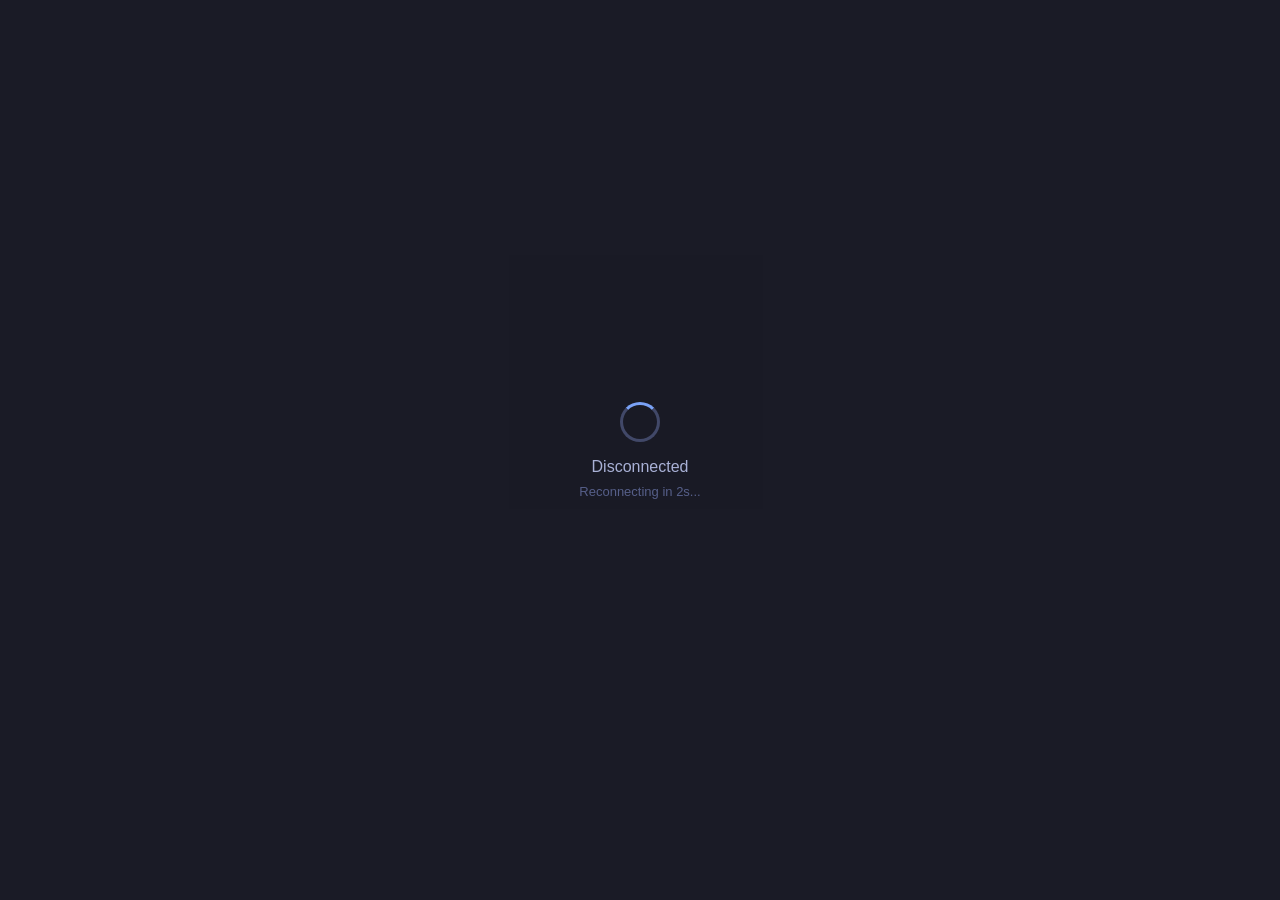
<file: web/static/index.html>
<!DOCTYPE html>
<html lang="en">
<head>
    <meta charset="UTF-8">
    <meta name="viewport" content="width=device-width, initial-scale=1.0, maximum-scale=1.0, user-scalable=no">
    <meta name="apple-mobile-web-app-capable" content="yes">
    <meta name="mobile-web-app-capable" content="yes">
    <title>ShellGate</title>
    <link rel="stylesheet" href="vendor/xterm.min.css">
    <link rel="stylesheet" href="style.css">
</head>
<body>
    <div id="terminal"></div>
    <div id="status-overlay">
        <div class="spinner"></div>
        <div id="status-text">Connecting...</div>
        <div class="message" id="status-detail"></div>
    </div>

    <script src="vendor/xterm.min.js"></script>
    <script src="vendor/addon-fit.min.js"></script>
    <script src="vendor/addon-web-links.min.js"></script>
    <script src="terminal.js"></script>
</body>
</html>
</file>
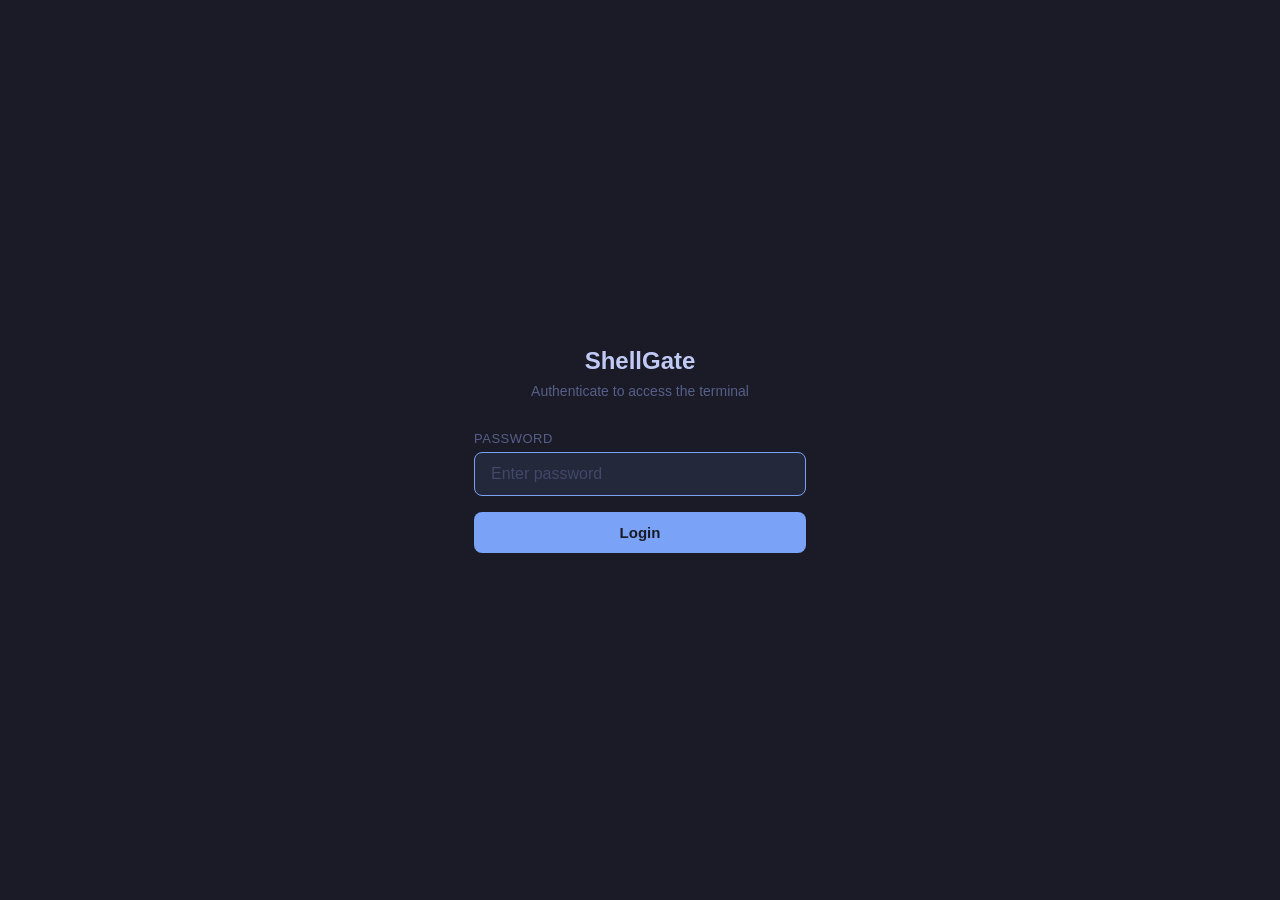
<file: web/static/auth.html>
<!DOCTYPE html>
<html lang="en">
<head>
    <meta charset="UTF-8">
    <meta name="viewport" content="width=device-width, initial-scale=1.0, maximum-scale=1.0, user-scalable=no">
    <title>ShellGate - Login</title>
    <style>
        *, *::before, *::after { margin: 0; padding: 0; box-sizing: border-box; }

        body {
            min-height: 100vh;
            background: #1a1b26;
            color: #a9b1d6;
            font-family: -apple-system, BlinkMacSystemFont, 'Segoe UI', Roboto, sans-serif;
            display: flex;
            justify-content: center;
            align-items: center;
        }

        .login-container {
            width: 100%;
            max-width: 380px;
            padding: 24px;
        }

        .login-header {
            text-align: center;
            margin-bottom: 32px;
        }

        .login-header h1 {
            font-size: 24px;
            color: #c0caf5;
            font-weight: 600;
            margin-bottom: 8px;
        }

        .login-header p {
            font-size: 14px;
            color: #565f89;
        }

        .form-group {
            margin-bottom: 16px;
        }

        .form-group label {
            display: block;
            font-size: 13px;
            color: #565f89;
            margin-bottom: 6px;
            text-transform: uppercase;
            letter-spacing: 0.5px;
        }

        .form-group input {
            width: 100%;
            padding: 12px 16px;
            background: #24283b;
            border: 1px solid #414868;
            border-radius: 8px;
            color: #c0caf5;
            font-size: 16px;
            outline: none;
            transition: border-color 0.2s;
        }

        .form-group input:focus {
            border-color: #7aa2f7;
        }

        .form-group input::placeholder {
            color: #414868;
        }

        .submit-btn {
            width: 100%;
            padding: 12px;
            background: #7aa2f7;
            color: #1a1b26;
            border: none;
            border-radius: 8px;
            font-size: 15px;
            font-weight: 600;
            cursor: pointer;
            transition: background 0.2s;
        }

        .submit-btn:hover {
            background: #89b4fa;
        }

        .submit-btn:active {
            background: #6a92e7;
        }

        .error-msg {
            display: none;
            text-align: center;
            color: #f7768e;
            font-size: 13px;
            margin-bottom: 16px;
            padding: 8px;
            background: rgba(247, 118, 142, 0.1);
            border-radius: 6px;
        }

        .error-msg.visible {
            display: block;
        }
    </style>
</head>
<body>
    <div class="login-container">
        <div class="login-header">
            <h1>ShellGate</h1>
            <p>Authenticate to access the terminal</p>
        </div>

        <div class="error-msg" id="error-msg">Invalid credentials. Please try again.</div>

        <form method="POST" action="/auth/login" id="login-form">
            <div class="form-group" id="password-group">
                <label for="password">Password</label>
                <input type="password" id="password" name="password" placeholder="Enter password" autocomplete="current-password" autofocus>
            </div>

            <div class="form-group" id="otp-group" style="display:none;">
                <label for="code">One-Time Code</label>
                <input type="text" id="code" name="code" placeholder="000000" autocomplete="one-time-code"
                       inputmode="numeric" pattern="[0-9]{6}" maxlength="6" autofocus>
            </div>

            <button type="submit" class="submit-btn">Login</button>
        </form>
    </div>

    <script>
        (function() {
            var params = new URLSearchParams(window.location.search);
            if (params.get('error')) {
                document.getElementById('error-msg').classList.add('visible');
            }

            // Auto-detect auth mode from page context
            if (params.get('mode') === 'otp') {
                document.getElementById('password-group').style.display = 'none';
                document.getElementById('otp-group').style.display = 'block';
            }
        })();
    </script>
</body>
</html>
</file>
<file: web/static/style.css>
/* ShellGate Terminal Styles */
*, *::before, *::after {
    margin: 0;
    padding: 0;
    box-sizing: border-box;
}

html, body {
    width: 100%;
    height: 100%;
    overflow: hidden;
    background: #1a1b26;
    font-family: -apple-system, BlinkMacSystemFont, 'Segoe UI', Roboto, sans-serif;
}

#terminal {
    width: 100%;
    height: 100%;
}

/* Connection status overlay */
#status-overlay {
    display: none;
    position: fixed;
    top: 0;
    left: 0;
    right: 0;
    bottom: 0;
    background: rgba(26, 27, 38, 0.9);
    z-index: 1000;
    justify-content: center;
    align-items: center;
    flex-direction: column;
    color: #a9b1d6;
    font-size: 16px;
}

#status-overlay.visible {
    display: flex;
}

#status-overlay .spinner {
    width: 40px;
    height: 40px;
    border: 3px solid #414868;
    border-top-color: #7aa2f7;
    border-radius: 50%;
    animation: spin 0.8s linear infinite;
    margin-bottom: 16px;
}

@keyframes spin {
    to { transform: rotate(360deg); }
}

#status-overlay .message {
    margin-top: 8px;
    color: #565f89;
    font-size: 13px;
}

/* Mobile optimizations */
@media (max-width: 768px) {
    html {
        touch-action: manipulation;
    }
}

/* Scrollbar styling for xterm */
.xterm-viewport::-webkit-scrollbar {
    width: 8px;
}

.xterm-viewport::-webkit-scrollbar-track {
    background: #1a1b26;
}

.xterm-viewport::-webkit-scrollbar-thumb {
    background: #414868;
    border-radius: 4px;
}

.xterm-viewport::-webkit-scrollbar-thumb:hover {
    background: #565f89;
}
</file>
<file: web/static/vendor/xterm.min.css>
/**
 * Minified by jsDelivr using clean-css v5.3.3.
 * Original file: /npm/@xterm/xterm@5.5.0/css/xterm.css
 *
 * Do NOT use SRI with dynamically generated files! More information: https://www.jsdelivr.com/using-sri-with-dynamic-files
 */
.xterm{cursor:text;position:relative;user-select:none;-ms-user-select:none;-webkit-user-select:none}.xterm.focus,.xterm:focus{outline:0}.xterm .xterm-helpers{position:absolute;top:0;z-index:5}.xterm .xterm-helper-textarea{padding:0;border:0;margin:0;position:absolute;opacity:0;left:-9999em;top:0;width:0;height:0;z-index:-5;white-space:nowrap;overflow:hidden;resize:none}.xterm .composition-view{background:#000;color:#fff;display:none;position:absolute;white-space:nowrap;z-index:1}.xterm .composition-view.active{display:block}.xterm .xterm-viewport{background-color:#000;overflow-y:scroll;cursor:default;position:absolute;right:0;left:0;top:0;bottom:0}.xterm .xterm-screen{position:relative}.xterm .xterm-screen canvas{position:absolute;left:0;top:0}.xterm .xterm-scroll-area{visibility:hidden}.xterm-char-measure-element{display:inline-block;visibility:hidden;position:absolute;top:0;left:-9999em;line-height:normal}.xterm.enable-mouse-events{cursor:default}.xterm .xterm-cursor-pointer,.xterm.xterm-cursor-pointer{cursor:pointer}.xterm.column-select.focus{cursor:crosshair}.xterm .xterm-accessibility:not(.debug),.xterm .xterm-message{position:absolute;left:0;top:0;bottom:0;right:0;z-index:10;color:transparent;pointer-events:none}.xterm .xterm-accessibility-tree:not(.debug) ::selection{color:transparent}.xterm .xterm-accessibility-tree{user-select:text;white-space:pre}.xterm .live-region{position:absolute;left:-9999px;width:1px;height:1px;overflow:hidden}.xterm-dim{opacity:1!important}.xterm-underline-1{text-decoration:underline}.xterm-underline-2{text-decoration:double underline}.xterm-underline-3{text-decoration:wavy underline}.xterm-underline-4{text-decoration:dotted underline}.xterm-underline-5{text-decoration:dashed underline}.xterm-overline{text-decoration:overline}.xterm-overline.xterm-underline-1{text-decoration:overline underline}.xterm-overline.xterm-underline-2{text-decoration:overline double underline}.xterm-overline.xterm-underline-3{text-decoration:overline wavy underline}.xterm-overline.xterm-underline-4{text-decoration:overline dotted underline}.xterm-overline.xterm-underline-5{text-decoration:overline dashed underline}.xterm-strikethrough{text-decoration:line-through}.xterm-screen .xterm-decoration-container .xterm-decoration{z-index:6;position:absolute}.xterm-screen .xterm-decoration-container .xterm-decoration.xterm-decoration-top-layer{z-index:7}.xterm-decoration-overview-ruler{z-index:8;position:absolute;top:0;right:0;pointer-events:none}.xterm-decoration-top{z-index:2;position:relative}
/*# sourceMappingURL=/sm/97377c0c258e109358121823f5790146c714989366481f90e554c42277efb500.map */
</file>
